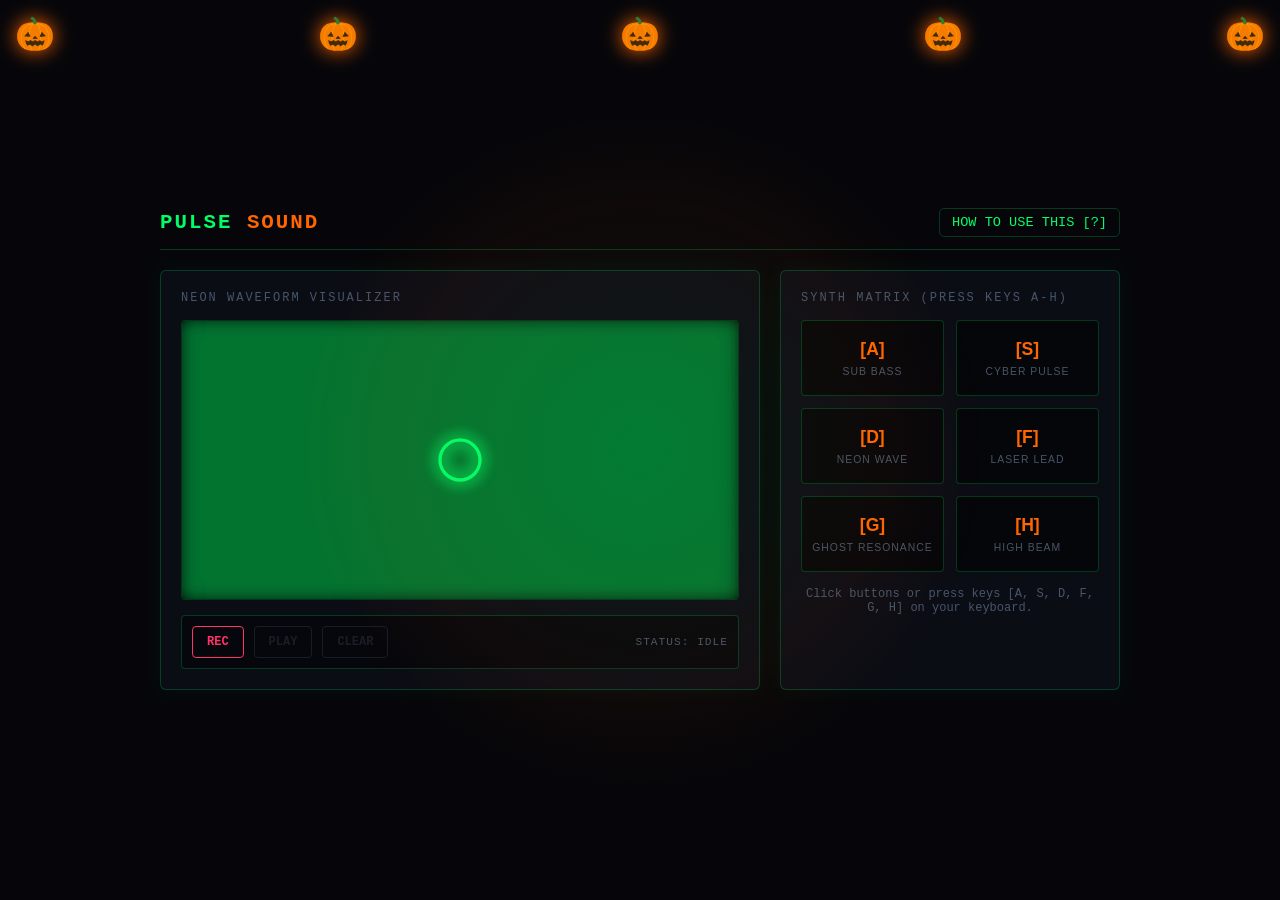
<file: index.html>
<!DOCTYPE html>
<html>
<head>
    <title>PULSE SOUND SYSTEM</title>
    <link rel="stylesheet" href="style.css">
</head>
<body>

    <div class="glow"></div>

    <div class="app-cointainer">
        <header>
            <div class="brand"><span class="accent">PULSE</span><span class="pumpkin"> SOUND</span></div>
            <div class="nav-links">
                <a href="guide.html" class="guide-link">HOW TO USE THIS [?]</a>
            </div>
        </header>

        <div class="main-grid">
            <div class="panel canvas-panel">
                <div class="panel-title">NEON WAVEFORM VISUALIZER</div>
                <div class="canvas-box">
                    <canvas id="visualizer"> </canvas>
                </div>

                <div class="recorder-bar">
                    <button id="rec-btn" class="ctrl-btn rec">REC</button>
                    <button id="play-btn" class="ctrl-btn play" disabled>PLAY</button>
                    <button id="clear-btn" class="ctrl-btn clear" disabled>CLEAR</button>
                    <span id="rec-status" class="status-tag">STATUS: IDLE</span>
                </div>
            </div>

            <div class="panel controls-panel">
                <div class="panel-title">SYNTH MATRIX (PRESS KEYS A-H)</div>
                <div class="pad-grid">
                    <button class="pad-btn" data-key="A" data-freq="220">
                        <span class="pad-key">[A]</span>
                        <span class="pad-label">SUB BASS</span>
                    </button>
                    <button class="pad-btn" data-key="S" data-freq="330">
                        <span class="pad-key">[S]</span>
                        <span class="pad-label">CYBER PULSE</span>
                    </button>
                    <button class="pad-btn" data-key="D" data-freq="440">
                        <span class="pad-key">[D]</span>
                        <span class="pad-label">NEON WAVE</span>
                    </button>
                    <button class="pad-btn" data-key="F" data-freq="554" >
                        <span class="pad-key">[F]</span>
                        <span class="pad-label">LASER LEAD</span>
                    </button>
                    <button class="pad-btn" data-key="G" data-freq="659">
                        <span class="pad-key">[G]</span>
                        <span class="pad-label">GHOST RESONANCE</span>
                    </button>
                    <button class="pad-btn" data-key="H" data-freq="880">
                        <span class="pad-key">[H]</span>
                        <span class="pad-label">HIGH BEAM</span>
                    </button>
                </div>
                <p class="hint">Click buttons or press keys [A, S, D, F, G, H] on your keyboard.</p>
            </div>
        </div>

        <div class="pumpkins">
            <span>🎃</span>
            <span>🎃</span>
            <span>🎃</span>
            <span>🎃</span>
            <span>🎃</span>
        </div>
    </div>

    <script src="script.js"></script>
</body>
</html>
</file>
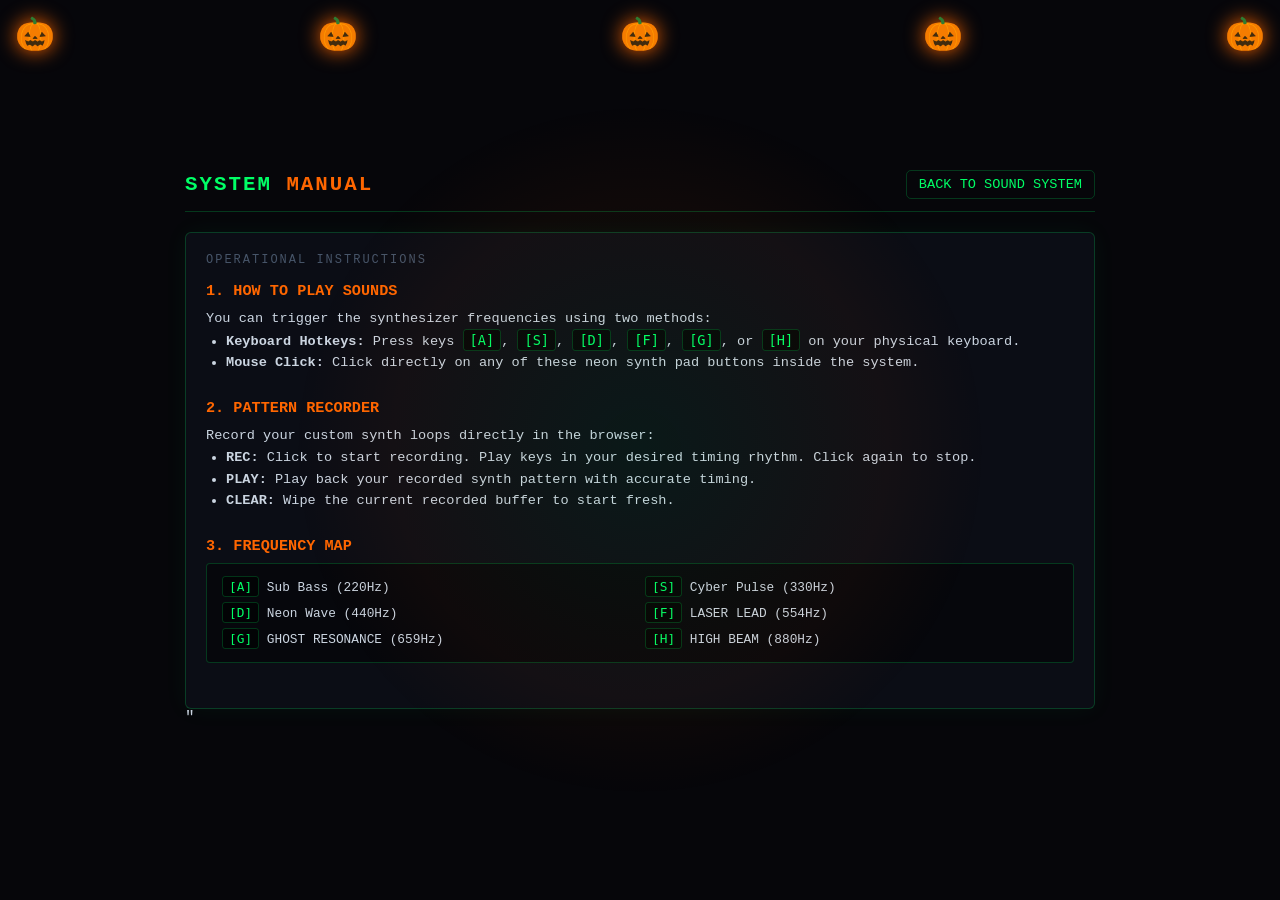
<file: guide.html>
<!DOCTYPE html>
<html>
<head>
    <title>USER MANUAL</title>
    <link rel="stylesheet" href="style.css">
</head>
<body>

    <div class="glow"></div>

    <div class="app-container">
        <header>
            <div class="brand"><span class="accent">SYSTEM</span> <span class="pumpkin">MANUAL</span></div>
            <div class="nav-links">
                <a href="index.html" class="guide-link">BACK TO SOUND SYSTEM</a>
            </div>
        </header>

        <div class="panel guide-panel">
            <div class="panel-title">OPERATIONAL INSTRUCTIONS</div>
        <div class="guide-section">
            <h3>1. HOW TO PLAY SOUNDS</h3>
            <p>You can trigger the synthesizer frequencies using two methods:</p>
            <ul>
                <li><strong>Keyboard Hotkeys:</strong> Press keys <code>[A]</code>, <code>[S]</code>, <code>[D]</code>, <code>[F]</code>, <code>[G]</code>, or <code>[H]</code> on your physical keyboard.</li>
                <li><strong>Mouse Click:</strong> Click directly on any of these neon synth pad buttons inside the system.</li>
            </ul>
        </div>

        <div class="guide-section">
            <h3>2. PATTERN RECORDER</h3>
            <p>Record your custom synth loops directly in the browser:</p>
            <ul>
                <li><strong>REC:</strong> Click to start recording. Play keys in your desired timing rhythm. Click again to stop.</li>
                <li><strong>PLAY:</strong> Play back your recorded synth pattern with accurate timing.</li>
                <li><strong>CLEAR:</strong> Wipe the current recorded buffer to start fresh.</li>
            </ul>
        </div>
        <div class="guide-section">
            <h3>3. FREQUENCY MAP</h3>
            <div class="freq-table">
                <div><code>[A]</code> Sub Bass (220Hz)</div>
                <div><code>[S]</code> Cyber Pulse (330Hz)</div>
                <div><code>[D]</code> Neon Wave (440Hz)</div>
                <div><code>[F]</code> LASER LEAD (554Hz)</div>
                <div><code>[G]</code> GHOST RESONANCE (659Hz)</div>
                <div><code>[H]</code> HIGH BEAM (880Hz)</div>
            </div>
        </div>
    </div>

    <div class="pumpkins">
        <span>🎃</span>
        <span>🎃</span>
        <span>🎃</span>
        <span>🎃</span>
        <span>🎃</span>
    </div>"
</div>
    
</body>
</html>
</file>
<file: style.css>
:root {
    --bg: #06060a;
    --panel: rgba(14, 16, 24, 0.85);
    --border: rgba(0, 255, 102, 0.2);
    --accent: #00ff66;
    --pumpkin: #ff6600;
    --text: #cbd5e1;
    --muted: #475569;
    --font: 'Courier New', Courier, monospace;
}
* {
    margin: 0;
    padding: 0;
    box-sizing: border-box;
}

body {
    background-color: var(--bg);
    color: var(--text);
    font-family: var(--font);
    min-height: 100vh;
    display: flex;
    justify-content: center;
    align-items: center;
    overflow-x: hidden;
}

.glow {
    position: fixed;
    width: 700px;
    height: 700px;
    border-radius: 50%;
    background: radial-gradient(circle, rgba(0, 255, 102, 0.05) 0%, rgba(255,102,0,0.04) 50%, transparent 70%);
    pointer-events: none;
}

.app-container {
    width: 100%;
    max-width: 950px;
    padding: 20px;
}

header {
    display: flex;
    justify-content: space-between;
    align-items: center;
    padding-bottom: 15px;
    border-bottom: 1px solid var(--border);
    margin-bottom: 20px;
}

.brand {
    font-weight: bold;
    font-size: 1.3rem;
    letter-spacing: 2px;
}

.accent {
    color: var(--accent);
}

.pumpkin {
    color: var(--pumpkin);
}

.guide-link {
    color: var(--accent);
    text-decoration: none;
    font-size: 0.85rem;
    border: 1px solid var(--border);
    padding: 6px 12px;
    border-radius: 5px;
    transition: all 0.2s;
}

.guide-link:hover {
    background: var(--accent);
    color: #000;
    box-shadow: 0 0 10px var(--accent);
}

.main-grid {
    display: grid;
    grid-template-columns: 1fr 340px;
    gap: 20px;
}

@media (max-width: 768px) {
    .main-grid {
        grid-template-columns: 1fr;
    }
}

.panel {
    background: var(--panel);
    border: 1px solid var(--border);
    border-radius: 6px;
    padding: 20px;
    box-shadow: 0 0 25px rgba(0, 255, 102, 0.05);
}

.panel-title {
    font-size: 0.75rem;
    color: var(--muted);
    letter-spacing: 2px;
    margin-bottom: 15px;
}

.canvas-box {
    width: 100%;
    height: 280px;
    border: 1px solid var(--border);
    border-radius: 4px;
    background: rgba(0, 0, 0, 0.6);
    overflow: hidden;
}

canvas {
    width: 100%;
    height: 100%;
    display: block;
}

.recorder-bar {
    display: flex;
    align-items: center;
    gap: 10px;
    margin-top: 15px;
    background: rgba(0, 0, 0, 0.4);
    padding: 10px;
    border: 1px solid var(--border);
    border-radius: 4px;
}

.ctrl-btn {
    background: transparent;
    border: 1px solid var(--border);
    color: var(--text);
    padding: 8px 14px;
    font-family: var(--font);
    font-size: 0.75rem;
    font-weight: bold;
    cursor: pointer;
    border-radius: 4px;
    transition: all 0.2s;
}

.ctrl-btn.rec {
    border-color: #ff3366;
    color: #ff3366;
}
.ctrl-btn.rec.recording {
    background: #ff3366;
    color: #000;
    animation: pulse 1s infinite;
}
.ctrl-btn.play {
    border-color: var(--accent); color: var(--accent);
}
.ctrl-btn.play:hover:not(:disabled) {
    background: var(--accent);
    color: #000;
}
.ctrl-btn.clear {
    border-color: var(--muted);
    color: var(--muted);
}
.ctrl-btn.clear:hover:not(:disabled) {
    border-color: #ff3333; color: #ff3333;
}

.ctrl-btn:disabled {
    opacity: 0.3;
    cursor: not-allowed;
    border-color: var(--muted);
    color: var(--muted)
}

.status-tag {
    margin-left: auto;
    font-size: 0.7rem;
    color: var(--muted);
    letter-spacing: 1px;
}

@keyframes pulse {
    0% {opacity: 1;}
    50% {opacity: 0.4;}
    100% {opacity: 1;}
}

.pad-grid {
    display: grid;
    grid-template-columns: 1fr 1fr;
    gap: 12px;
}

.pad-btn {
    background: rgba(0, 0, 0, 0.5);
    border: 1px solid var(--border);
    border-radius: 4px;
    padding: 18px 10px;
    display: flex;
    flex-direction: column;
    align-items: center;
    gap: 6px;
    cursor: pointer;
    transition: all 0.15s ease;
}

.pad-key {
    font-weight: bold;
    font-size: 1.1rem;
    color: var(--pumpkin);
}

.pad-label {
    font-size: 0.65rem;
    color: var(--muted);
    letter-spacing: 1px;
}

.pad-btn:hover {
    border-color: var(--accent);
    box-shadow: 0 0 15px rgba(0, 255, 102, 0.2);
}

.pad-btn.active {
    background: var(--accent);
    border-color: var(--accent);
    box-shadow: 0 0 20px var(--accent)
}

.pad-btn.active .pad-key,
.pad-btn.active .pad-label {
    color: #000;
}

.hint {
    font-size: 0.75rem;
    color: var(--muted);
    margin-top: 15px;
    text-align: center;
}

.guide-section {
    margin-bottom: 25px;
}

.guide-section h3 {
    font-size: 0.95rem;
    color: var(--pumpkin);
    margin-bottom: 8px;
}

.guide-section p, .guide-section ul {
    font-size: 0.85rem;
    line-height: 1.6;
    color: var(--text);
}

.guide-section ul {
    margin-left: 20px;
}

.guide-section code {
    background: rgba(0,0,0,0.6);
    border: 1px solid var(--border);
    color: var(--accent);
    padding: 2px 6px;
    border-radius: 3px;
}

.freq-table {
    display: grid;
    grid-template-columns: 1fr 1fr;
    gap: 10px;
    background: rgba(0,0,0,0.4);
    padding: 15px;
    border: 1px solid var(--border);
    border-radius: 4px;
    font-size: 0.8rem;
}

.pumpkins {
    position: fixed;
    inset: 15px;
    display: flex;
    flex-wrap: wrap;
    justify-content: space-between;
    align-content: space-between;
    pointer-events: none;
    z-index: 100;
    font-size: 2rem;
}

.pumpkins span {
    filter: drop-shadow(0 0 10px var(--pumpkin));
}
</file>
